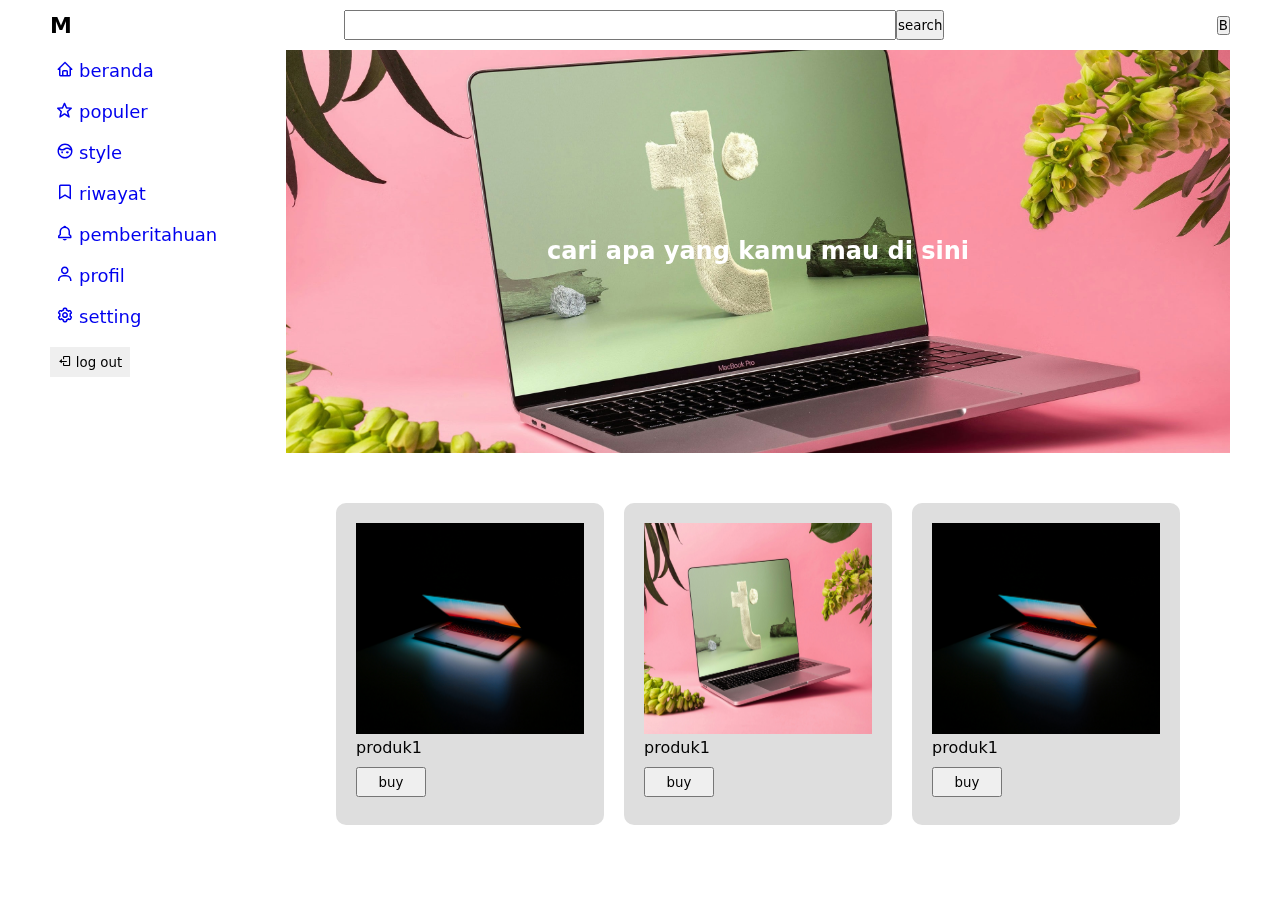
<file: dasboard/index.html>
<!DOCTYPE html>
<html lang="en">
  <head>
    <meta charset="UTF-8" />
    <meta name="viewport" content="width=device-width, initial-scale=1.0" />
    <link rel="stylesheet" href="style.css">
    <link href='https://unpkg.com/boxicons@2.1.4/css/boxicons.min.css' rel='stylesheet'>
    <title>Dashboard - Megashop</title>
  </head>
  <body>
    <header>
      <nav>
        <div class="logo">M</div>
        <div class="box-input">
          <input type="text" />
          <button type="submit">search</button>
        </div>
        <button id="darkMode">B</button>
      </nav>
      <main>
        <aside  id="link-grup">
          <ul>
            <li><a href="#"><i class='bx bx-home'></i>beranda</a></li>
            <li><a href="#"><i class='bx bx-star'></i>populer</a></li>
            <li><a href="#"><i class='bx bx-face'></i>style</a></li>
            <li><a href="#"><i class='bx bx-bookmark'></i>riwayat</a></li>
            <li><a href="#"><i class='bx bx-bell'></i>pemberitahuan</a></li>
            <li><a href="#"><i class='bx bx-user'></i>profil</a></li>
            <li><a href="#"><i class='bx bx-cog'></i>setting</a></li>
            <li><button id="button-logout"><i class='bx bx-log-out'></i>log out</button></li>
          </ul>
        </aside>
        <article>
          <div class="hero">
            <img src="/image/compressjpeg (2)/christian-werther-W2FAELrIaxc-unsplash-min.jpg">
            <h2>cari apa yang kamu mau di sini</h2>
          </div>
          <div class="box-item">
            <div class="item">
              <img
                src="/image/compressjpeg (2)/ales-nesetril-Im7lZjxeLhg-unsplash-min.jpg"
                alt="gambar1"
              />
              <p>produk1</p>
              <button id="buy">buy</button>
            </div>
            <div class="item">
                <img
                  src="/image/compressjpeg (2)/christian-werther-W2FAELrIaxc-unsplash-min.jpg"
                  alt="gambar1"
                />
                <p>produk1</p>
                <button class="buy">buy</button>
              </div>
              <div class="item">
                <img
                  src="/image/compressjpeg (2)/ales-nesetril-Im7lZjxeLhg-unsplash-min.jpg"
                  alt="gambar1"
                />
                <p>produk1</p>
                <button class="buy">buy</button>
              </div>
              <div class="item">
                <img
                  src="/image/compressjpeg (2)/christian-werther-W2FAELrIaxc-unsplash-min.jpg"
                  alt="gambar1"
                />
                <p>produk1</p>
                <button class="buy">buy</button>
              </div>
              <div class="item">
                <img
                  src="/image/compressjpeg (2)/ales-nesetril-Im7lZjxeLhg-unsplash-min.jpg"
                  alt="gambar1"
                />
                <p>produk1</p>
                <button class="buy">buy</button>
              </div>
              <div class="item">
                <img
                  src="/image/compressjpeg (2)/christian-werther-W2FAELrIaxc-unsplash-min.jpg"
                  alt="gambar1"
                />
                <p>produk1</p>
                <button class="buy">buy</button>
              </div>
        </article>
      </main>
    </header>

    <div id="box-alert">
<h2>😊😁</h2>
<p>terima kasih atas pesanan anda hehehe</p>
<button id="ok">ok</button>
    </div>

<script src="app.js"></script>
  </body>
</html>
</file>
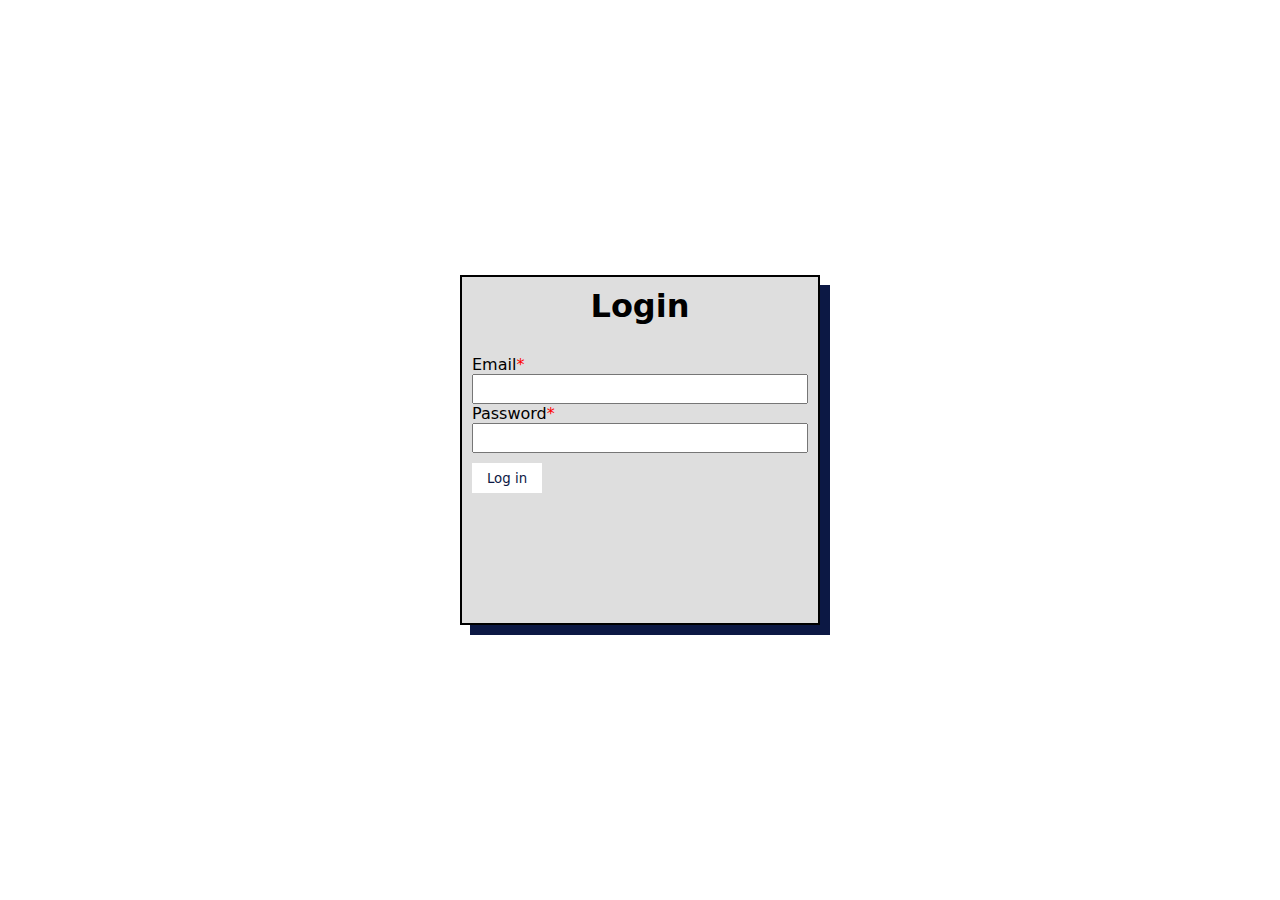
<file: login/index.html>
<!DOCTYPE html>
<html lang="en">
  <head>
    <meta charset="UTF-8" />
    <meta name="viewport" content="width=device-width, initial-scale=1.0" />
    <link rel="stylesheet" href="style.css" />
    <title>Login - Megashop</title>
  </head>
  <body>
    <div class="box">
      <h1>Login</h1>
      <form>
        <label for="email">Email</label>
        <input type="email" id="email" name="email" />
        <label for="password">Password</label>
        <input type="password" name="password" id="password" />
        <button type="submit" id="button">Log in</button>
      </form>
    </div>
  </body>
</html>
</file>
<file: dasboard/style.css>
* {
  padding: 0;
  margin: 0;
  box-sizing: border-box;
  font-family: system-ui;
}

:root {
  --color-primary: #0c1844;
  --color-secondary: #dedede;
  --color-theree: #ffffff;
}

body {
  position: relative;
  max-height: 100vh;
  max-width: 100%;
  overflow: hidden;
}

nav {
  width: 100%;
  display: flex;
  align-items: center;
  justify-content: space-between;
  padding: 10px 50px;
  z-index: 3;
}

nav .logo {
  font-size: 22px;
  font-weight: bold;
}

nav .box-input {
  width: 600px;
  height: 30px;
  display: flex;
  cursor: pointer;
}

.box-input input {
  height: 100%;
  width: 100%;
  padding: 10px;
}

.box-input button {
  cursor: pointer;
}

main {
  display: flex;
  width: 100%;
  height: 95vh;
  padding: 0 50px 50px 50px;
}

main aside {
  width: 20%;
}

aside ul {
  list-style: none;
}

aside li {
  padding: 10px 0;
}

aside ul li a {
  text-decoration: none;
  font-size: 18px;
  padding: 10px 6px;
}

aside ul li a i {
  margin-right: 5px;
}

aside ul li a:hover {
  background-color: var(--color-secondary);
}

aside ul button {
  cursor: pointer;
  width: 80px;
  height: 30px;
  border: none;
}

aside ul button:hover {
  background-color: red;
  color: white;
}

aside ul button i {
  margin-right: 5px;
}

main article {
  width: 80%;
  overflow-y: scroll;
}
article .hero {
  width: 100%;
  height: 50%;
  display: flex;
  align-items: center;
  justify-content: center;
  position: relative;
}

.hero h2 {
  color: var(--color-theree);
}

.hero img {
  position: absolute;
  top: 0;
  left: 0;
  object-fit: cover;
  background-color: rgba(0, 0, 0, 0.4);
  width: 100%;
  height: 100%;
  z-index: -1;
}

article .box-item {
  padding: 50px;
  width: 100%;
  height: 100%;
  display: grid;
  gap: 20px;
  grid-template-columns: 1fr 1fr 1fr;
}

.box-item .item {
  margin-bottom: 20px;
  padding: 20px;
  background-color: var(--color-secondary);
  border-radius: 10px;
}

.item img {
  width: 100%;
  height: 75%;
}

.item button {
  cursor: pointer;
  width: 70px;
  height: 30px;
  margin-top: 10px;
}

#box-alert {
  position: absolute;
  top: 50%;
  left: 50%;
  transform: translate(-50%, -50%);
  min-width: 300px;
  min-height: 80px;
  display: flex;
  align-items: center;
  justify-content: center;
  flex-direction: column;
  background-color: var(--color-secondary);
  border: 2px solid var(--color-primary);
  padding: 10px 0;
  display: none;
}

#box-alert #ok {
  margin-top: 10px;
  width: 60px;
  height: 30px;
  text-align: center;
  cursor: pointer;
  border: none;
}

#box-alert #ok:hover {
  background-color: red;
  color: white;
}

/* media query */

@media (max-width: 576px) {
  nav {
    padding: 10px 20px;
  }

  nav .box-input {
    width: 350px;
  }
  #link-grup {
    display: none;
  }

  main {
    width: 100%;
    padding: 0 20px 50px 20px;
  }

  main article {
    width: 100%;
    overflow-y: scroll;
    overflow-x: hidden;
  }

  article .box-item {
    display: grid;
    grid-template-rows: 1fr;
    grid-template-columns: 1fr;
  }

  #box-alert {
    display: none;
    align-items: center;
    justify-content: center;
    flex-direction: column;
  }
}
</file>
<file: login/style.css>
* {
  padding: 0;
  margin: 0;
  box-sizing: border-box;
  font-family: system-ui;
}

:root {
  --color-theree: #0c1844;
  --color-secondary: #dedede;
  --color-primary: #ffffff;
}

body {
  width: 100%;
  height: 100vh;
  background-color: var(--color-primary);
  display: flex;
  align-items: center;
  justify-content: center;
}

.box {
  width: 360px;
  height: 350px;
  background-color: var(--color-secondary);
  padding: 10px;
  box-shadow: 10px 10px 0 var(--color-theree);
  border: 2px solid black;
}

.box h1 {
  text-align: center;
}

.box form {
  display: flex;
  flex-direction: column;
  align-items: start;
  margin: 30px 0;
}

label::after {
  content: "*";
  color: red;
}

form #email {
  width: 100%;
  height: 30px;
  padding: 10px;
}

form #password {
  width: 100%;
  height: 30px;
  padding: 10px;
}

form button {
  margin-top: 10px;
  cursor: pointer;
  width: 70px;
  height: 30px;
  background-color: var(--color-primary);
  border: none;
  color: var(--color-theree);
  transition: all 0.4s ease;
}

form button:hover {
  box-shadow: 5px 5px 0 var(--color-theree);
}
</file>
